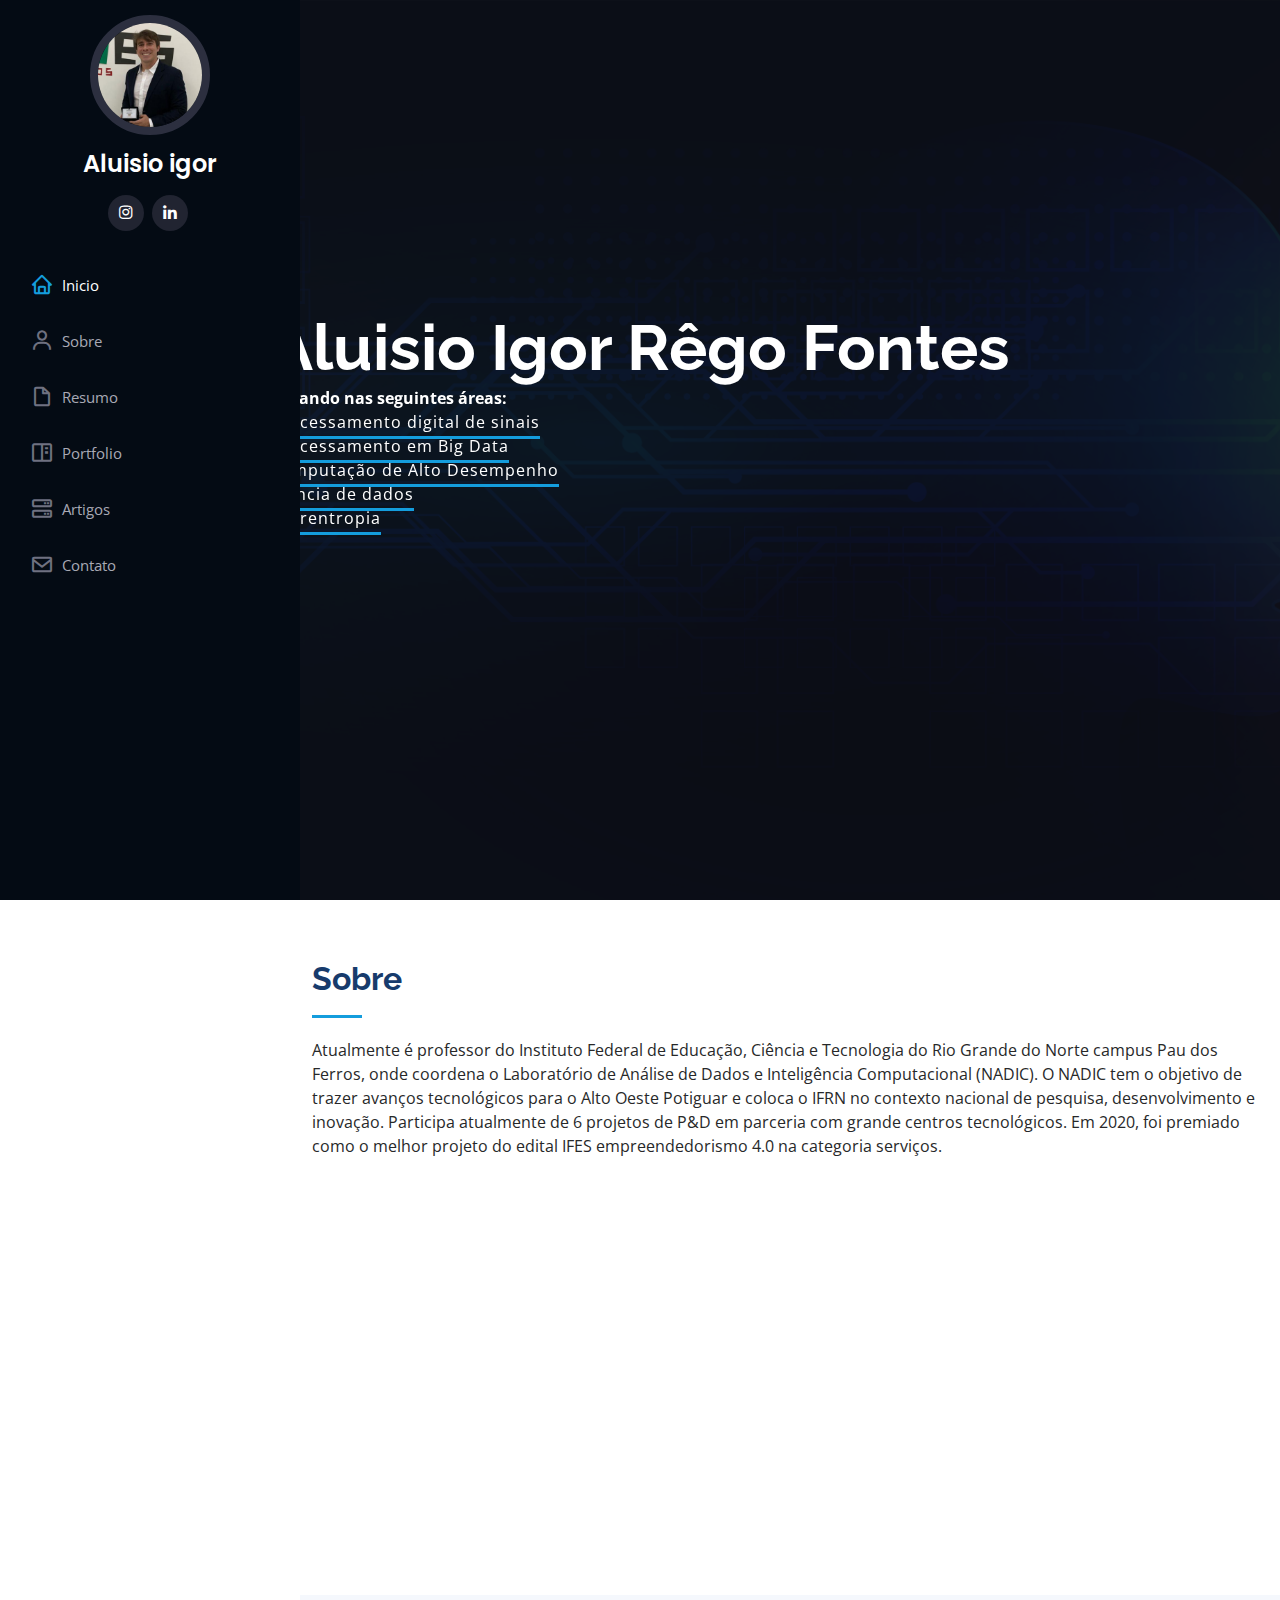
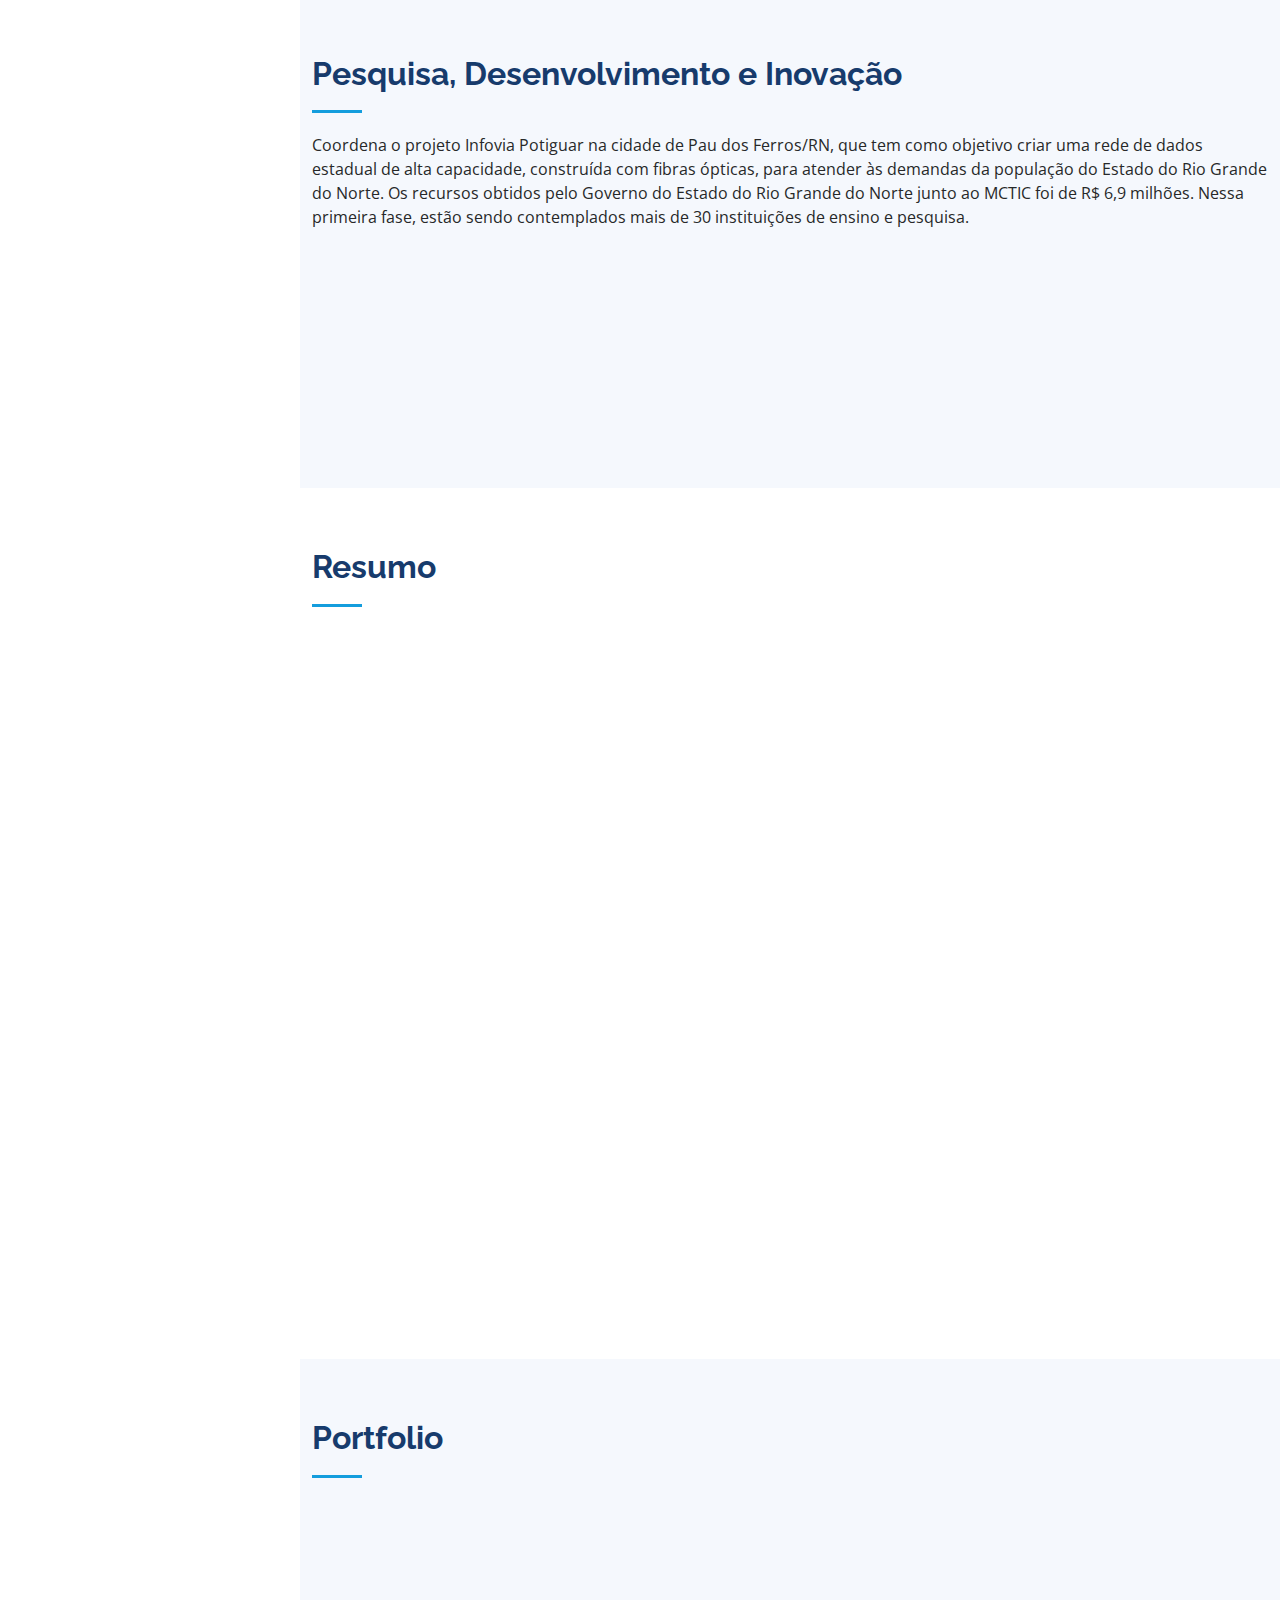
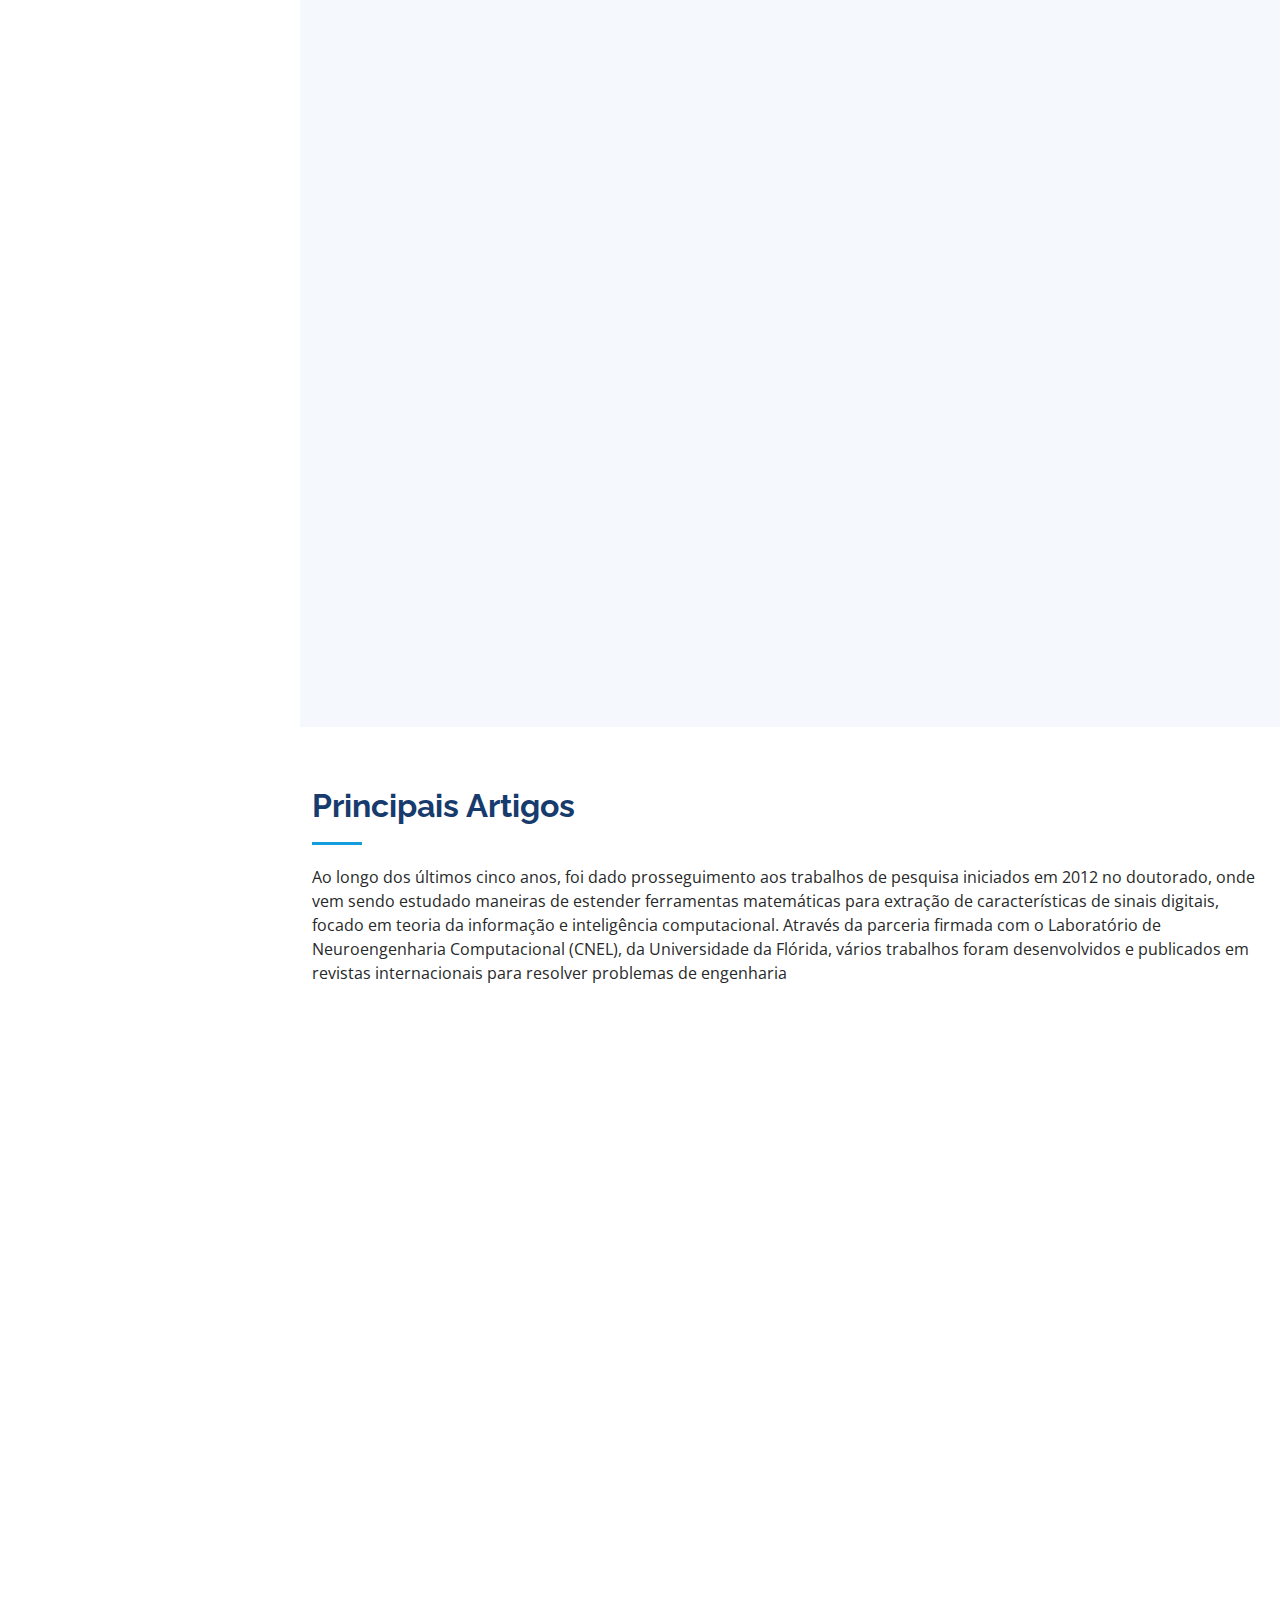
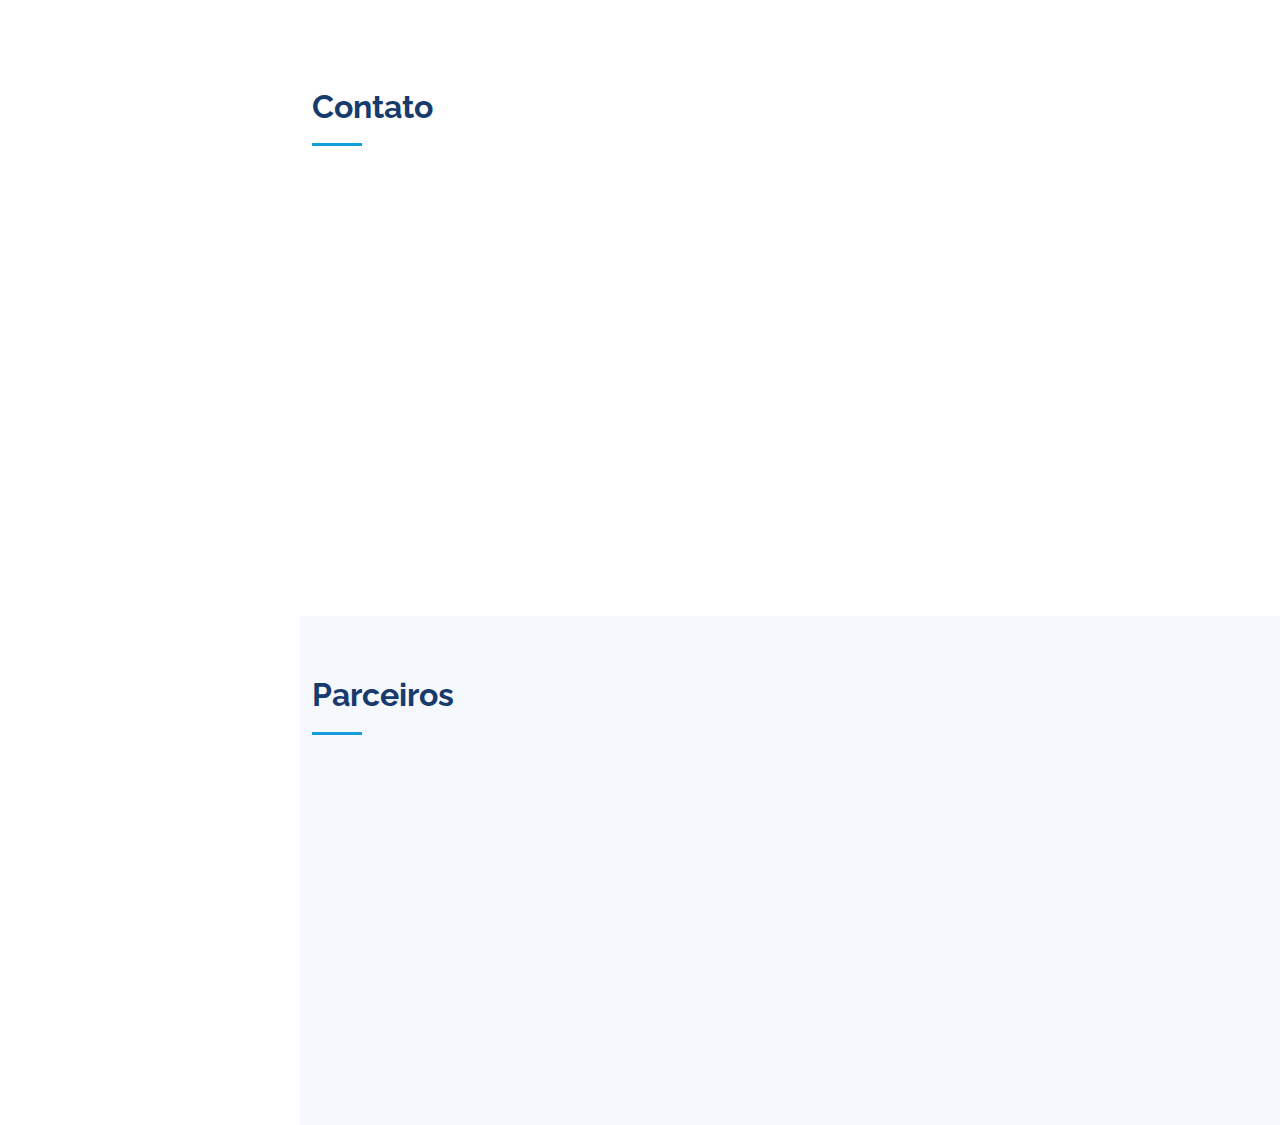
<file: index.html>
<!DOCTYPE html>
<html lang="en">

<head>
  <meta charset="utf-8">
  <meta content="width=device-width, initial-scale=1.0" name="viewport">

  <title>Portfolio Aluisio igor - Index</title>
  <meta content="" name="description">
  <meta content="" name="keywords">

  <!-- Favicons -->
  <link href="assets/img/Pngtreartificial intelligence blue technology mechanical_4030089.png" rel="icon">
  <link href="assets/img/apple-touch-icon.png" rel="apple-touch-icon">

  <!-- Google Fonts -->
  <link href="https://fonts.googleapis.com/css?family=Open+Sans:300,300i,400,400i,600,600i,700,700i|Raleway:300,300i,400,400i,500,500i,600,600i,700,700i|Poppins:300,300i,400,400i,500,500i,600,600i,700,700i" rel="stylesheet">

  <!-- Vendor CSS Files -->
  <link href="assets/vendor/aos/aos.css" rel="stylesheet">
  <link href="assets/vendor/bootstrap/css/bootstrap.min.css" rel="stylesheet">
  <link href="assets/vendor/bootstrap-icons/bootstrap-icons.css" rel="stylesheet">
  <link href="assets/vendor/boxicons/css/boxicons.min.css" rel="stylesheet">
  <link href="assets/vendor/glightbox/css/glightbox.min.css" rel="stylesheet">
  <link href="assets/vendor/swiper/swiper-bundle.min.css" rel="stylesheet">

  <!-- Template Main CSS File -->
  <link href="assets/css/style.css" rel="stylesheet">

  <!-- =======================================================
  * Template Name: iPortfolio - v3.1.0
  * Template URL: https://bootstrapmade.com/iportfolio-bootstrap-portfolio-websites-template/
  * Author: BootstrapMade.com
  * License: https://bootstrapmade.com/license/
  ======================================================== -->
</head>

<body>

  <!-- ======= Mobile nav toggle button ======= -->
  <i class="bi bi-list mobile-nav-toggle d-xl-none"></i>

  <!-- ======= Header ======= -->
  <header id="header">
    <div class="d-flex flex-column">

      <div class="profile">
        <img src="assets/img/profile-img1.jpg" alt="" class="img-fluid rounded-circle">
        <h1 class="text-light"><a href="index.html">Aluisio igor</a></h1>
        <div class="social-links mt-3 text-center">
          
          <a href="https://www.instagram.com/aluisio.igor/" class="instagram" target="_blank"><i class="bx bxl-instagram"></i></a>
          <a href="https://www.linkedin.com/in/aluisio-fontes-0b0ba730/" class="linkedin" target="_blank"><i class="bx bxl-linkedin"></i></a>
        </div>
      </div>

      <nav id="navbar" class="nav-menu navbar">
        <ul>
          <li><a href="#hero" class="nav-link scrollto active"><i class="bx bx-home"></i> <span>Inicio</span></a></li>
          <li><a href="#about" class="nav-link scrollto"><i class="bx bx-user"></i> <span>Sobre</span></a></li>
          <li><a href="#resume" class="nav-link scrollto"><i class="bx bx-file-blank"></i> <span>Resumo</span></a></li>
          <li><a href="#portfolio" class="nav-link scrollto"><i class="bx bx-book-content"></i> <span>Portfolio</span></a></li>
          <li><a href="#services" class="nav-link scrollto"><i class="bx bx-server"></i> <span>Artigos</span></a></li>
          <li><a href="#contact" class="nav-link scrollto"><i class="bx bx-envelope"></i> <span>Contato</span></a></li>
        </ul>
      </nav><!-- .nav-menu -->
    </div>
  </header><!-- End Header -->

  <!-- ======= Hero Section ======= -->
  <section id="hero" class="d-flex flex-column justify-content-center align-items-center">
    <div class="intro-overlay"></div>
    <div class="hero-container" data-aos="fade-in">
      <h1>Aluisio Igor Rêgo Fontes</h1>
      <div>
        
        <p class"intro-position"><b>Atuando nas seguintes áreas:</b><br>
            <span class=""> Processamento digital de sinais</span><br>
            <span class=""> Processamento em Big Data</span><br>
            <span class=""> Computação de Alto Desempenho</span><br>
            <span class=""> Ciência de dados</span><br>
            <span class=""> Correntropia</span><br>
        </p>
         
      </div>
      <!--<p>Atuando na área de <span class="typed" data-typed-items="Processamento digital de sinais, Inteligência Computacional,  Correntropia, Processamento em Big Data, Computação"></span></p>-->
    </div>
  </section><!-- End Hero -->

  <main id="main">

    <!-- ======= About Section ======= -->
    <section id="about" class="about">
      <div class="container">

        <div class="section-title">
          <h2>Sobre</h2>
          <p>Atualmente é professor do Instituto Federal de Educação, Ciência e Tecnologia do Rio Grande do Norte campus Pau dos Ferros, onde coordena o Laboratório de Análise de Dados e Inteligência Computacional (NADIC). O NADIC tem o objetivo de trazer avanços tecnológicos para o Alto Oeste Potiguar e coloca o IFRN no contexto nacional de pesquisa, desenvolvimento e inovação. Participa atualmente de 6 projetos de P&D em parceria com grande centros tecnológicos. Em 2020, foi premiado como o melhor projeto do edital IFES empreendedorismo 4.0 na categoria serviços.</p>
        </div>

        <div class="row">
          <div class="col-lg-4" data-aos="fade-right">
            <img src="assets/img/profile-img1.jpg" class="img-fluid" alt="">
          </div>
          <div class="col-lg-8 pt-4 pt-lg-0 content" data-aos="fade-left">
            <h3>Informações pessoais</h3>
            
            <div class="row">
              <div class="col-lg-6">
                <ul>
                  <li><i class="bi bi-chevron-right"></i> <strong>Currículo Lattes:</strong> <span><a href="http://lattes.cnpq.br/7848819859172650">Lattes</a></span></li>
                  <li><i class="bi bi-chevron-right"></i> <strong>Website:</strong> <span><a href="http://nadic.ifrn.edu.br/" target="_blank">http://nadic.ifrn.edu.br/</a></span></li>
                  <li><i class="bi bi-chevron-right"></i> <strong>E-mail:</strong> <span>aluisio.rego@ifrn.edu.br</span></li>
                </ul>

                <h3>Premiações</h3>
                <p><i class="bi bi-chevron-right"></i> <span> Melhor artigo no X Conferência Nacional em Comunicações,Redes e Segurança da Informação</span></p>
                <p><i class="bi bi-chevron-right"></i> <span>  Melhor projeto no contexto de empreendedorismo 4.0 IFES</span></p>
              
              </div>
              <div class="col-lg-6">
                <ul>
                  <li><i class="bi bi-chevron-right"></i> <strong>Cidade:</strong> <span>Pau dos Ferros , RN</span></li>
                  <li><i class="bi bi-chevron-right"></i> <strong>Ano:</strong> <span>33</span></li>
                  <li><i class="bi bi-chevron-right"></i> <strong>Titulação:</strong> <span>Doutor</span></li>
                  
                </ul>
              </div>
            </div>
            
          </div>
        </div>

      </div>
    </section><!-- End About Section -->

    <!-- ======= Facts Section ======= -->
    <section id="facts" class="facts section-bg">
      <div class="container">

        <div class="section-title">
          <h2>Pesquisa, Desenvolvimento e Inovação</h2>
          <p>Coordena o projeto Infovia Potiguar na cidade de Pau dos Ferros/RN, que tem como objetivo criar uma rede de dados estadual de alta capacidade, construída com fibras ópticas, para atender às demandas da população do Estado do Rio Grande do Norte. Os recursos obtidos pelo Governo do Estado do Rio Grande do Norte junto ao MCTIC foi de R$ 6,9 milhões. Nessa primeira fase, estão sendo contemplados mais de 30 instituições de ensino e pesquisa.</p>
        </div>

        <div class="row no-gutters">

          <div class="col-lg-3 col-md-6 d-md-flex align-items-md-stretch" data-aos="fade-up">
            <div class="count-box">
              <i class="bi bi-check2-circle"></i>
              <span data-purecounter-start="0" data-purecounter-end="12" data-purecounter-duration="1" class="purecounter"></span>
              <p><strong>Projetos de pesquisa</strong> Concluídos</p>
            </div>
          </div>

          <div class="col-lg-3 col-md-6 d-md-flex align-items-md-stretch" data-aos="fade-up" data-aos-delay="100">
            <div class="count-box">
              <i class="bi bi-clock-history"></i>
              <span data-purecounter-start="0" data-purecounter-end="4" data-purecounter-duration="1" class="purecounter"></span>
              <p><strong>Projetos de pesquisa </strong> Em Andamento</p>
            </div>
          </div>

          <div class="col-lg-3 col-md-6 d-md-flex align-items-md-stretch" data-aos="fade-up" data-aos-delay="200">
            <div class="count-box">
              <i class="bi bi-globe"></i>
              <span data-purecounter-start="0" data-purecounter-end="16" data-purecounter-duration="1" class="purecounter"></span>
              <p><strong>Artigos publicados em</strong> periódicos internacionais</p>
            </div>
          </div>

          <div class="col-lg-3 col-md-6 d-md-flex align-items-md-stretch" data-aos="fade-up" data-aos-delay="300">
            <div class="count-box">
              <i class="bi bi-mic"></i>
              <span data-purecounter-start="0" data-purecounter-end="14" data-purecounter-duration="1" class="purecounter"></span>
              <p><strong>Artigos publicados em</strong> congressos</p>
            </div>
          </div>

        </div>

      </div>
    </section><!-- End Facts Section -->


    <!-- ======= Resume Section ======= -->
    <section id="resume" class="resume">
      <div class="container">

        <div class="section-title">
          <h2>Resumo</h2>
          <p></p>
        </div>

        <div class="row">
          <div class="col-lg-6" data-aos="fade-up">
            <!--<h3 class="resume-title">Resumo</h3>-->
            <div class="resume-item pb-0">
              <h4>Aluisio igor</h4>
              <p><em>Aluisio I. R. Experiente na área de Engenharia da Computação, com ênfase em Sistemas de Computação, atuando principalmente nos seguintes temas: Processamento digital de sinais, Inteligência Computacional, Teoria da Informação, Correntropia, Processamento em Big Data e computação de alto desempenho.</em></p>
              <ul>
                <li>Rio Grande do Norte, BR</li>
                <li>aluisio.rego@ifrn.edu.br</li>
                <li><a href="http://buscatextual.cnpq.br/buscatextual/visualizacv.do?id=K4454192D6">Lattes</a></li>
              </ul>
            </div>

            
          </div>
          <div class="col-lg-6" data-aos="fade-up" data-aos-delay="100">
            <h3 class="resume-title">Formações Acadêmicas</h3>
            <div class="resume-item">
              <h4>Graduação em Engenharia da Computação</h4>
              <h5>2006 - 2010</h5>
              <p><em>Universidade Federal do Rio Grande do Norte, UFRN, Brasil</em></p>
              <p> Sistema de monitoramento embarcado de combustíveis</p>
            </div>
            <div class="resume-item">
              <h4> Mestrado em Engenharia de Computação</h4>
              <h5>2011 - 2012</h5>
              <p><em>Universidade Federal do Rio Grande do Norte, UFRN, Brasil</em></p>
              <p>Classificação Automática de Modulação Digital com uso de Medida Teórica de Informação para Ambientes de Rádio Cognitivo</p>
            </div>
            <div class="resume-item">
              <h4> Doutorado em Engenharia Elétrica</h4>
              <h5>2013 - 2015</h5>
              <p><em>Universidade Federal do Rio Grande do Norte, UFRN, Brasil</em></p>
              <p>Uso de Correntropia na Generalização de Funções Cicloestacionárias e Aplicações para a Extração de Características de Sinais Modulados</p>
            </div>
          </div>
        </div>

      </div>
    </section><!-- End Resume Section -->

    <!-- ======= Portfolio Section ======= -->
    <section id="portfolio" class="portfolio section-bg">
      <div class="container">

        <div class="section-title">
          <h2>Portfolio</h2>
          <p></p>
        </div>

        <div class="row" data-aos="fade-up">
          <div class="col-lg-12 d-flex justify-content-center">
            <ul id="portfolio-flters">
              <li data-filter="*" class="filter-active">Todos</li>
              <li data-filter=".filter-app">Inteligência Computacional</li>
              <li data-filter=".filter-correntropia">Correntropia</li>
              <li data-filter=".filter-big-Data">Big Data</li>
              <li data-filter=".filter-outros">Outros</li>
            </ul>
          </div>
        </div>

        <div class="row portfolio-container" data-aos="fade-up" data-aos-delay="100">

          <div class="col-lg-4 col-md-6 portfolio-item filter-correntropia">
            <div class="portfolio-wrap">
              <h4 class="lead">Correntropia cíclica</h4><br>
              <img src="assets/img/portfolio/portfolio-1.png" class="img-fluid" alt="">
              
              <div class="portfolio-links">
                <a href="assets/img/portfolio/portfolio-1.png"  data-gallery="portfolioGallery" class="portfolio-lightbox" title="Este trabalho propõe uma nova ferramenta matemática para a análise cicloestacionária de ordem superior baseada na função de correntropia. Especificamente, a teoria de análise cicloestacionária é revisitada sob um enfoque de teoria da informação, e as funções de correntropia cíclica (CCF) e densidade espectral de correntropia cíclica (CCSD) são definidas." data-html="true"><i class="bx bx-plus"></i></a>
                <a href="#!" title="More Details"><i class="bx bx-link"></i></a>
              </div>
            </div>
          </div>

          <div class="col-lg-4 col-md-6 portfolio-item filter-outros">
            <div class="portfolio-wrap">
              <h4 class="lead">Infovia Potiguar</h4><br>
              <img src="assets/img/portfolio/portfolio-2.png" class="img-fluid" alt="">
              <div class="portfolio-links">
                <a href="assets/img/portfolio/portfolio-2.png" data-gallery="portfolioGallery" class="portfolio-lightbox" title="Implantar uma rede de dados de alta capacidade na cidade de Pau dos Ferros para atender às demandas do Governo do Estado do Rio Grande do Norte, a partir do acordo firmado entre a RNP e a CHESF, referente à utilização da Rede CHESF no Estado, e contando com o apoio da iniciativa Veredas Novas nos Estados. Além disso também se propõe a instalação de uma rede óptica de acesso com tecnologia GPON composta por cinco células (Fibra Rede de Acesso), totalizando aproximadamente 4,98 km, que interligam 27 órgãos estaduais."><i class="bx bx-plus"></i></a>
                <a href="#!" title="More Details"><i class="bx bx-link"></i></a>
              </div>
            </div>
          </div>

          <div class="col-lg-4 col-md-6 portfolio-item filter-app">
            <div class="portfolio-wrap">
              <h4 class="lead">Identificação de objetos via processamento de imagens </h4>
              <img src="assets/img/portfolio/portfolio-3.jpeg" class="img-fluid" alt="">
              <div class="portfolio-links">
                <a href="assets/img/portfolio/portfolio-3.jpeg" data-gallery="portfolioGallery" class="portfolio-lightbox" title="Desenvolvimento de uma solução computacional baseada em processamento de imagens e técnicas de inteligência artificial para dimensionamento de solução ao problema de captura e detecção de objetos por imagens digitais. Assim, nesse projeto, buscamos desenvolver um sistema (software) baseado em métodos de visão computacional capaz de prover, por meio de imagens digitais, um processo de verificação automatizada entre o produto e seu valor agregado, para terminais de self checkout, respeitando condições necessárias para a correta captura das imagens a serem processadas. "><i class="bx bx-plus"></i></a>
                <a href="#!" title="More Details"><i class="bx bx-link"></i></a>
              </div>
            </div>
          </div>

          <div class="col-lg-4 col-md-6 portfolio-item filter-correntropia">
            <div class="portfolio-wrap">
              <h4 class="lead">Amostragem Compressiva</h4><br>
              <img src="assets/img/portfolio/portfolio-4.jpg" class="img-fluid" alt="">
              <div class="portfolio-links">
                <a href="assets/img/portfolio/portfolio-4.jpg" data-gallery="portfolioGallery" class="portfolio-lightbox tooltip" data-original-title="<b>A correntropia foi utilizada como função custo num problema de amostragem compressiva, se mostrando uma importante ferramenta para lidar com ruídos não gaussianos. O novo algoritmo foi chamado de l0–Maximum Correntropy Criterion (l0–MCC). O algoritmo combina o MCC a uma estratégia de aproximação do gradiente da norma L0 através de um atrator de zeros, que foi primeiramente definido num algoritmo chamado ‘0–Least Mean Square (‘0–LMS)</b>"><i class="bx bx-plus"></i></a>
                <a href="#!" title="More Details"><i class="bx bx-link"></i></a>
              </div>
            </div>
          </div>

          <div class="col-lg-4 col-md-6 portfolio-item filter-web">
            <div class="portfolio-wrap">
              <h4 class="lead">Correntropia para dados complexos</h4><br>
              <img src="assets/img/portfolio/portfolio-5.jpg" class="img-fluid" alt="">
              <div class="portfolio-links">
                <a href="assets/img/portfolio/portfolio-5.jpg" data-gallery="portfolioGallery" class="portfolio-lightbox" title="Este trabalho apresenta uma nova medida de similaridade entre duas variáveis aleatórias complexas, definida como correntropia complexa. As suas propriedades são estudadas bem como seu uso enquanto função custo no Critério de Máxima Correntropia Complexa (Maximum Complex Correntropy Criteria – MCCC). O MCCC é aplicado a um algoritmo de gradiente ascendente e numa nova solução recursiva baseada em ponto fixo"><i class="bx bx-plus"></i></a>
                <a href="#!" title="More Details"><i class="bx bx-link"></i></a>
              </div>
            </div>
          </div>
          
          <div class="col-lg-4 col-md-6 portfolio-item filter-app">
            <div class="portfolio-wrap">
              <h4 class="lead">Sistema de Classificação de Patologias Vocais utilizando Correntropia</h4>
              <img src="assets/img/portfolio/portfolio-06.jpeg" class="img-fluid" alt="">
              <div class="portfolio-links">
                <a href="assets/img/portfolio/portfolio-06.jpeg" data-gallery="portfolioGallery" class="portfolio-lightbox" title="Este trabalho propõe o uso de uma medida de similaridade baseada em Teoria da Informação, denominada correntropia, para a classificação automática de algumas patologias vocais. Por meio da correntropia é possível obter descritores que possuem características espectrais distintas para vozes normais e patológicas. Experimentos realizados por simulação computacional demonstram que esses descritores são muito eficientes na caracterização de disfunções vocais e conduzem a taxas de acerto de classificação de 97%. Com essa nova arquitetura, o processo de classificação de patologias vocais torna-se mais simples e eficiente"><i class="bx bx-plus"></i></a>
                <a href="#!" title="More Details"><i class="bx bx-link"></i></a>
              </div>
            </div>
          </div>


        </div>

      </div>
    </section><!-- End Portfolio Section -->

    <!-- ======= Services Section ======= -->
    <section id="services" class="services">
      <div class="container">

        <div class="section-title">
          <h2>Principais Artigos</h2>
          <p>Ao longo dos últimos cinco anos, foi dado prosseguimento aos trabalhos de pesquisa iniciados em 2012 no doutorado, onde vem sendo estudado maneiras de estender ferramentas matemáticas para extração de características de sinais digitais, focado em teoria da informação e inteligência computacional. Através da parceria firmada com o Laboratório de Neuroengenharia Computacional (CNEL), da Universidade da Flórida, vários trabalhos foram desenvolvidos e publicados em revistas internacionais para resolver problemas de engenharia</p>
        </div>

        <div class="row">
          <div class="col-lg-4 col-md-6 icon-box" data-aos="fade-up">
            <div > <img class="icon" src="assets\img\Artigos\Imagem1.jpg"></div>
            <h4 class="title"><a href=""> Performance evaluation of the correntropy coefficient in automatic modulation classification.</a></h4>
          </div>
          <div class="col-lg-4 col-md-6 icon-box" data-aos="fade-up" data-aos-delay="100">
            <div > <img class="icon" src="assets\img\Artigos\Imagem2.png"></div>
             <h4 class="title">Classification System of Pathological Voices Using Correntropy.</h4> 
          </div>
          <div class="col-lg-4 col-md-6 icon-box" data-aos="fade-up" data-aos-delay="200">
            <div><img class="icon" src="assets\img\Artigos\Imagem4.png"></div>
            <h4 class="title"><a href="">Fuzzy Wavelet Neural Network Using a Correntropy Criterion for Nonlinear System Identification.</a></h4>
          </div>
          <div class="col-lg-4 col-md-6 icon-box" data-aos="fade-up" data-aos-delay="300">
            <div><img class="icon" src="assets\img\Artigos\Imagem5.jpg"></div>
            <h4 class="title"><a href="">On the parallel efficiency and scalability of the correntropy coefficient for image analysis.</a></h4>
          </div>
          <div class="col-lg-4 col-md-6 icon-box" data-aos="fade-up" data-aos-delay="400">
            <div><img class="icon" src="assets\img\Artigos\Imagem6.jpg"></div>
            <h4 class="title"><a href="">Automatic Modulation Classification Using Information Theoretic Similarity Measures.</a></h4>
          </div>
          <div class="col-lg-4 col-md-6 icon-box" data-aos="fade-up" data-aos-delay="500">
            <div><img class="icon" src="assets\img\Artigos\Imagem7.jpg"></div>
            <h4 class="title"><a href="">Complex Correntropy: ProbabilisticInterpretation and Application to Complex-Valued.</a></h4>
          </div>
          <div class="col-lg-4 col-md-6 icon-box" data-aos="fade-up" data-aos-delay="600">
            <div><img class="icon" src="assets\img\Artigos\Imagem8.jpg"></div>
            <h4 class="title"><a href="">Complex Correntropy Function: properties, and application to a channel equalization problem.</a></h4>
          </div>
          <div class="col-lg-4 col-md-6 icon-box" data-aos="fade-up" data-aos-delay="700">
            <div><img class="icon" src="assets\img\Artigos\Imagem9.jpg"></div>
            <h4 class="title"><a href="">Cyclostationary Correntropy: definition and applications.</a></h4>
          </div>
          <div class="col-lg-4 col-md-6 icon-box" data-aos="fade-up" data-aos-delay="800">
            <div><img class="icon" src="assets\img\Artigos\Imagem10.jpeg"></div>
            <h4 class="title"><a href="">A Novel Signal Detector in MIMO Systems Based on Complex Correntropy.</a></h4>
          </div>
          <div class="col-lg-4 col-md-6 icon-box" data-aos="fade-up" data-aos-delay="900">
            <div><img class="icon" src="assets\img\Artigos\Imagem10.jpeg"></div>
            <h4 class="title"><a href="">Complex Correntropy Applied to a Compressive Sensing Problem in an Impulsive Noise Environment.</a></h4>
          </div>
        </div>
        <div class="row justify-content-end">
          <div class="col-md-3" data-aos="fade-up" data-aos-delay="800">
            <a href="#!">Ver mais</a>
          </div>
        </div>
      </div>
    </section><!-- End Services Section -->
    
    <!-- ======= Contact Section ======= -->
    <section id="contact" class="contact">
      <div class="container">

        <div class="section-title">
          <h2>Contato</h2>
          <p></p>
        </div>

        <div class="row" data-aos="fade-in">

          <div class="col-lg-5 d-flex align-items-stretch">
            <div class="info">
              <div class="address">
                <i class="bi bi-geo-alt"></i>
                <h4>Localização:</h4>
                <p>Pau dos Ferros, RN, Brasil</p>
              </div>

              <div class="email">
                <i class="bi bi-envelope"></i>
                <h4>E-mail:</h4>
                <p>aluisio.rego@ifrn.edu.br</p>
              </div>
  
            </div>

          </div>
 
          <div class="col-lg-7 mt-5 mt-lg-0 d-flex align-items-stretch">
            <iframe src="https://maps.google.com/maps?q=Pau%20dos%20ferros,Rio%20grande%20do%20norte,%20Brasil&t=&z=13&ie=UTF8&iwloc=&output=embed" frameborder="0" style="border:0; width: 100%; height: 290px;" allowfullscreen></iframe>
          </div>

        </div>

      </div>
    </section><!-- End Contact Section -->
    <!-- ======= Parcerias Section ======= -->
    <section id="parceiros" class="parceiros section-bg">
      <div class="container">
          <div class="section-title">
            <h2>Parceiros</h2>
            <p></p>
          </div>
          <div class="row"  data-aos="fade-in">
              <div class="col-12">
                  <div class="row">
                      <div class="col-md-3" data-aos="fade-up">
                          <a href="https://www.imd.ufrn.br/portal/" target="_blank" rel="noopener"><img alt="IMD" title="Instituto Metrópole Digital" class="img-fluid" src="assets\img\parceiros\IMD_logo_01-01.svg" style="width: 200px;"></a>
                      </div>
                      <div class="col-md-3" data-aos="fade-up" data-aos-delay="100">
                          <a href="https://www.ufrn.br/" target="_blank" rel="noopener"><img alt="UFRN" title="Universidade Federal do Rio Grande do Norte" class="img-fluid" src="assets\img\parceiros\ufrn-logo.png" style="width: 200px;"></a>
                      </div>
                      <div class="col-md-3" data-aos="fade-up" data-aos-delay="100">
                          <a href="https://ufersa.edu.br/" target="_blank" rel="noopener"><img alt="UFERSA" title="Universidade Federal Rural do Semi-Árido" class="img-fluid" src="assets\img\parceiros\Logomarca_da_Ufersa.png" style="width: 200px;"></a>
                      </div>
                      <div class="col-md-3" data-aos="fade-up" data-aos-delay="100">
                          <a href="https://www.rnp.br/" target="_blank" rel="noopener"><img alt="RNP" title="Rede Nacional de Ensino e Pesquisa" class="img-fluid" src="assets\img\parceiros\rnp1.png" style="width: 180px;"></a>
                      </div>
                  </div>
                  <br><hr>
                  <div class="row">
                      <div class="col-md-3 " data-aos="fade-up" data-aos-delay="200">
                          <a href="https://www.ifpb.edu.br/" target="_blank" rel="noopener"><img alt="IFPB" title="Instituto Federal da Paraíba" class="img-fluid" src="assets\img\parceiros\Instituto_Federal_da_Paraíba.png" style="width: 150px;"></a>
                      </div>
                      <div class="col-md-3" data-aos="fade-up" data-aos-delay="200">
                          <a href="http://www.uesc.br/" target="_blank" rel="noopener"><img alt="UESC" title="Universidade Estadual de Santa Cruz" class="img-fluid" src="assets\img\parceiros\uesc.png" style="width: 150px;"></a>
                      </div>
                      <div class="col-md-3" style="padding-top: 50px" data-aos="fade-up" data-aos-delay="200">
                          <a href="https://www.pop-rn.rnp.br/" target="_blank" rel="noopener"><img alt="POP" title="" class="img-fluid" src="assets\img\parceiros\logo_pop.png" style="width: 200px;"></a>
                      </div>
                      <div class="col-md-3" data-aos="fade-up" data-aos-delay="200">
                          <a href="https://www.ifes.edu.br/" target="_blank" rel="noopener"><img alt="IFES" title="Instituto Federal do Espírito Santo" class="img-fluid" src="assets\img\parceiros\ifes.png" style="width: 150px;"></a>
                      </div>
                  </div>
              </div>
          </div>
      </div>
    </section><!-- End Parcerias Section -->

  </main><!-- End #main -->

  <!-- ======= Footer ======= -->
  <footer id="footer">
    <div class="container">
      <div class="copyright">
        <!--&copy; Copyright <strong><span>iPortfolio</span></strong>-->
        <!--<img src="http://contador.kinghost.com.br/contador.cgi?ft=1|df=aluisioigor.github.io">-->
        <div id="sfcb9raru8hn4hkl54hdc8yeg7lm9ldl2jt"></div><script type="text/javascript" src="https://counter1.stat.ovh/private/counter.js?c=b9raru8hn4hkl54hdc8yeg7lm9ldl2jt&down=async" async></script><br><a href="https://www.webcontadores.com"></a><noscript><a href="https://www.webcontadores.com" title=""><img src="https://counter1.stat.ovh/private/webcontadores.php?c=b9raru8hn4hkl54hdc8yeg7lm9ldl2jt" border="0" title="" alt=""></a></noscript>
      </div>
      <div class="credits">
        <!-- All the links in the footer should remain intact. -->
        <!-- You can delete the links only if you purchased the pro version. -->
        <!-- Licensing information: https://bootstrapmade.com/license/ -->
        <!-- Purchase the pro version with working PHP/AJAX contact form: https://bootstrapmade.com/iportfolio-bootstrap-portfolio-websites-template/ -->
        <!--Designed by <a href="https://bootstrapmade.com/">BootstrapMade</a>-->
      </div>
    </div>
  </footer><!-- End  Footer -->

  <a href="#" class="back-to-top d-flex align-items-center justify-content-center"><i class="bi bi-arrow-up-short"></i></a>

  <!-- Vendor JS Files -->
  <script src="assets/vendor/aos/aos.js"></script>
  <script src="assets/vendor/bootstrap/js/bootstrap.bundle.min.js"></script>
  <script src="assets/vendor/glightbox/js/glightbox.min.js"></script>
  <script src="assets/vendor/isotope-layout/isotope.pkgd.min.js"></script>
  <script src="assets/vendor/php-email-form/validate.js"></script>
  <script src="assets/vendor/purecounter/purecounter.js"></script>
  <script src="assets/vendor/swiper/swiper-bundle.min.js"></script>
  <script src="assets/vendor/typed.js/typed.min.js"></script>
  <script src="assets/vendor/waypoints/noframework.waypoints.js"></script>

  <!-- Template Main JS File -->
  <script src="assets/js/main.js"></script>

</body>

</html>
</file>
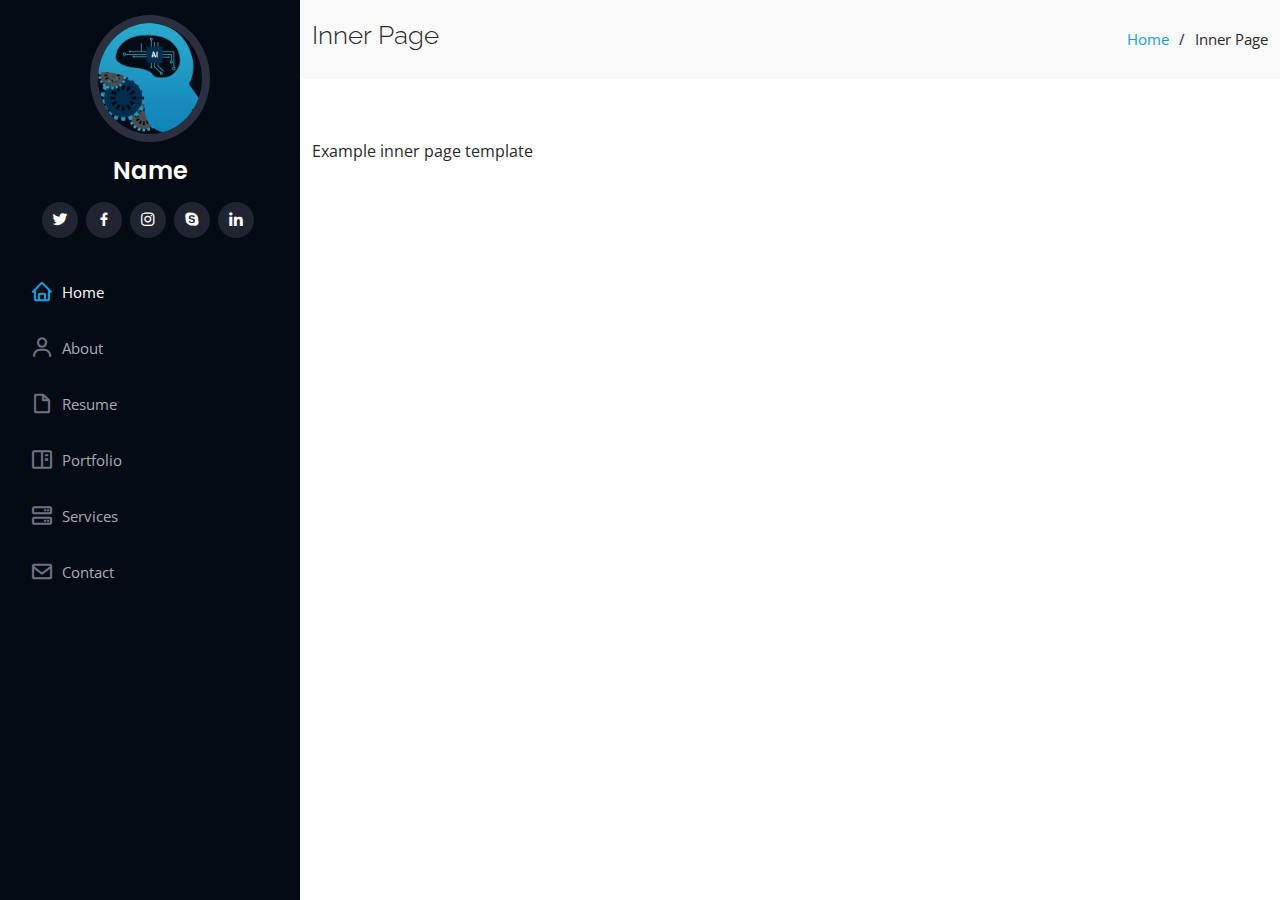
<file: inner-page.html>
<!DOCTYPE html>
<html lang="en">

<head>
  <meta charset="utf-8">
  <meta content="width=device-width, initial-scale=1.0" name="viewport">

  <title>Inner Page - iPortfolio Bootstrap Template</title>
  <meta content="" name="description">
  <meta content="" name="keywords">

  <!-- Favicons -->
  <link href="assets/img/favicon.png" rel="icon">
  <link href="assets/img/apple-touch-icon.png" rel="apple-touch-icon">

  <!-- Google Fonts -->
  <link href="https://fonts.googleapis.com/css?family=Open+Sans:300,300i,400,400i,600,600i,700,700i|Raleway:300,300i,400,400i,500,500i,600,600i,700,700i|Poppins:300,300i,400,400i,500,500i,600,600i,700,700i" rel="stylesheet">

  <!-- Vendor CSS Files -->
  <link href="assets/vendor/aos/aos.css" rel="stylesheet">
  <link href="assets/vendor/bootstrap/css/bootstrap.min.css" rel="stylesheet">
  <link href="assets/vendor/bootstrap-icons/bootstrap-icons.css" rel="stylesheet">
  <link href="assets/vendor/boxicons/css/boxicons.min.css" rel="stylesheet">
  <link href="assets/vendor/glightbox/css/glightbox.min.css" rel="stylesheet">
  <link href="assets/vendor/swiper/swiper-bundle.min.css" rel="stylesheet">

  <!-- Template Main CSS File -->
  <link href="assets/css/style.css" rel="stylesheet">

  <!-- =======================================================
  * Template Name: iPortfolio - v3.1.0
  * Template URL: https://bootstrapmade.com/iportfolio-bootstrap-portfolio-websites-template/
  * Author: BootstrapMade.com
  * License: https://bootstrapmade.com/license/
  ======================================================== -->
</head>

<body>

  <!-- ======= Mobile nav toggle button ======= -->
  <i class="bi bi-list mobile-nav-toggle d-xl-none"></i>

  <!-- ======= Header ======= -->
  <header id="header">
    <div class="d-flex flex-column">

      <div class="profile">
        <img src="assets/img/Pngtreartificial intelligence blue technology mechanical_4030089.png" alt="" class="img-fluid rounded-circle">
        <h1 class="text-light"><a href="index.html">Name</a></h1>
        <div class="social-links mt-3 text-center">
          <a href="#" class="twitter"><i class="bx bxl-twitter"></i></a>
          <a href="#" class="facebook"><i class="bx bxl-facebook"></i></a>
          <a href="#" class="instagram"><i class="bx bxl-instagram"></i></a>
          <a href="#" class="google-plus"><i class="bx bxl-skype"></i></a>
          <a href="#" class="linkedin"><i class="bx bxl-linkedin"></i></a>
        </div>
      </div>

      <nav id="navbar" class="nav-menu navbar">
        <ul>
          <li><a href="#hero" class="nav-link scrollto active"><i class="bx bx-home"></i> <span>Home</span></a></li>
          <li><a href="#about" class="nav-link scrollto"><i class="bx bx-user"></i> <span>About</span></a></li>
          <li><a href="#resume" class="nav-link scrollto"><i class="bx bx-file-blank"></i> <span>Resume</span></a></li>
          <li><a href="#portfolio" class="nav-link scrollto"><i class="bx bx-book-content"></i> <span>Portfolio</span></a></li>
          <li><a href="#services" class="nav-link scrollto"><i class="bx bx-server"></i> <span>Services</span></a></li>
          <li><a href="#contact" class="nav-link scrollto"><i class="bx bx-envelope"></i> <span>Contact</span></a></li>
        </ul>
      </nav><!-- .nav-menu -->
    </div>
  </header><!-- End Header -->

  <main id="main">

    <!-- ======= Breadcrumbs ======= -->
    <section class="breadcrumbs">
      <div class="container">

        <div class="d-flex justify-content-between align-items-center">
          <h2>Inner Page</h2>
          <ol>
            <li><a href="index.html">Home</a></li>
            <li>Inner Page</li>
          </ol>
        </div>

      </div>
    </section><!-- End Breadcrumbs -->

    <section class="inner-page">
      <div class="container">
        <p>
          Example inner page template
        </p>
      </div>
    </section>

  </main><!-- End #main -->

  <!-- ======= Footer ======= -->
  <footer id="footer">
    <div class="container">
      <div class="copyright">
        
      </div>
      <div class="credits">
        <!-- All the links in the footer should remain intact. -->
        <!-- You can delete the links only if you purchased the pro version. -->
        <!-- Licensing information: https://bootstrapmade.com/license/ -->
        <!-- Purchase the pro version with working PHP/AJAX contact form: https://bootstrapmade.com/iportfolio-bootstrap-portfolio-websites-template/ -->
       
      </div>
    </div>
  </footer><!-- End  Footer -->

  <a href="#" class="back-to-top d-flex align-items-center justify-content-center"><i class="bi bi-arrow-up-short"></i></a>

  <!-- Vendor JS Files -->
  <script src="assets/vendor/aos/aos.js"></script>
  <script src="assets/vendor/bootstrap/js/bootstrap.bundle.min.js"></script>
  <script src="assets/vendor/glightbox/js/glightbox.min.js"></script>
  <script src="assets/vendor/isotope-layout/isotope.pkgd.min.js"></script>
  <script src="assets/vendor/php-email-form/validate.js"></script>
  <script src="assets/vendor/purecounter/purecounter.js"></script>
  <script src="assets/vendor/swiper/swiper-bundle.min.js"></script>
  <script src="assets/vendor/typed.js/typed.min.js"></script>
  <script src="assets/vendor/waypoints/noframework.waypoints.js"></script>

  <!-- Template Main JS File -->
  <script src="assets/js/main.js"></script>

</body>

</html>
</file>
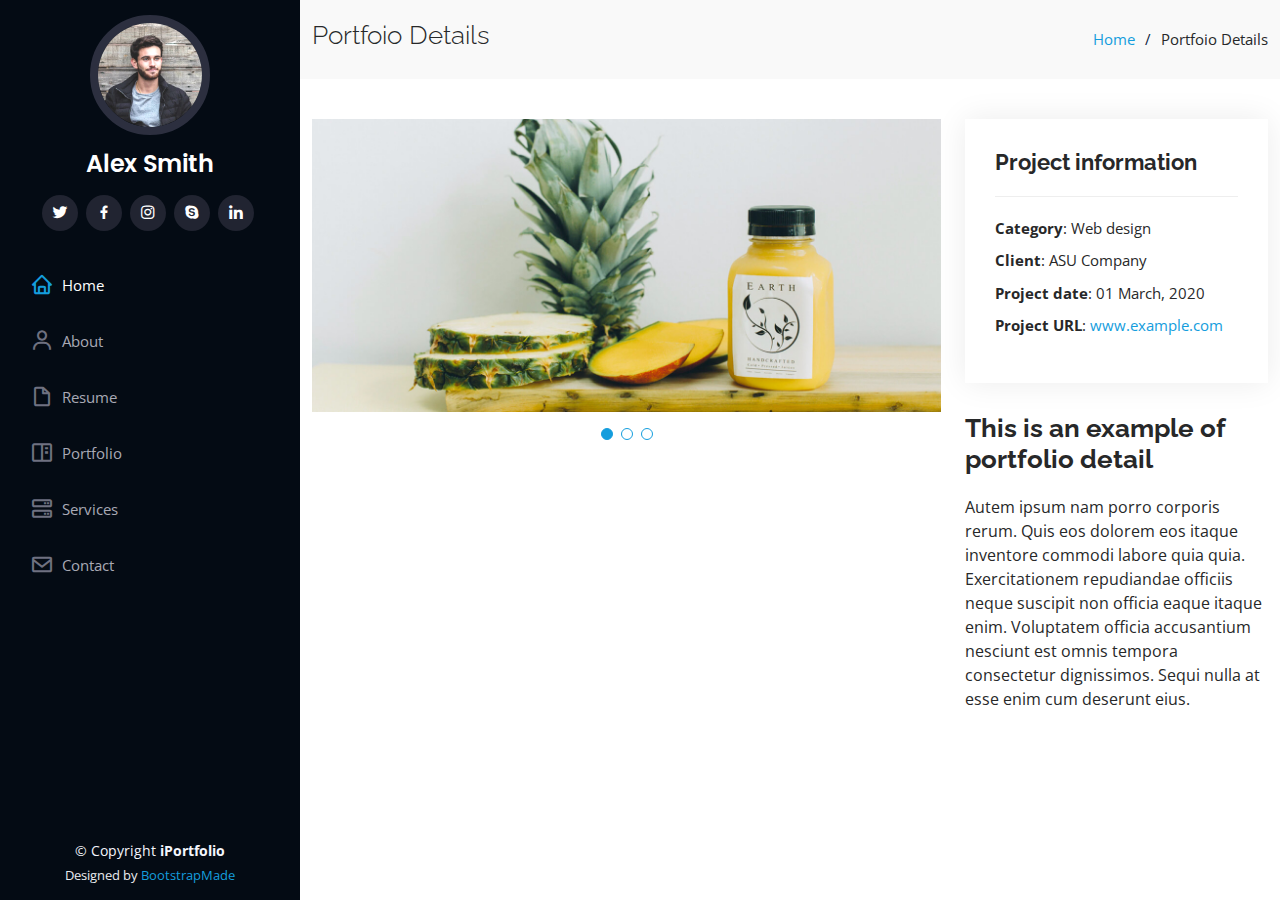
<file: portfolio-details.html>
<!DOCTYPE html>
<html lang="en">

<head>
  <meta charset="utf-8">
  <meta content="width=device-width, initial-scale=1.0" name="viewport">

  <title>Portfolio Details - iPortfolio Bootstrap Template</title>
  <meta content="" name="description">
  <meta content="" name="keywords">

  <!-- Favicons -->
  <link href="assets/img/favicon.png" rel="icon">
  <link href="assets/img/apple-touch-icon.png" rel="apple-touch-icon">

  <!-- Google Fonts -->
  <link href="https://fonts.googleapis.com/css?family=Open+Sans:300,300i,400,400i,600,600i,700,700i|Raleway:300,300i,400,400i,500,500i,600,600i,700,700i|Poppins:300,300i,400,400i,500,500i,600,600i,700,700i" rel="stylesheet">

  <!-- Vendor CSS Files -->
  <link href="assets/vendor/aos/aos.css" rel="stylesheet">
  <link href="assets/vendor/bootstrap/css/bootstrap.min.css" rel="stylesheet">
  <link href="assets/vendor/bootstrap-icons/bootstrap-icons.css" rel="stylesheet">
  <link href="assets/vendor/boxicons/css/boxicons.min.css" rel="stylesheet">
  <link href="assets/vendor/glightbox/css/glightbox.min.css" rel="stylesheet">
  <link href="assets/vendor/swiper/swiper-bundle.min.css" rel="stylesheet">

  <!-- Template Main CSS File -->
  <link href="assets/css/style.css" rel="stylesheet">

  <!-- =======================================================
  * Template Name: iPortfolio - v3.1.0
  * Template URL: https://bootstrapmade.com/iportfolio-bootstrap-portfolio-websites-template/
  * Author: BootstrapMade.com
  * License: https://bootstrapmade.com/license/
  ======================================================== -->
</head>

<body>

  <!-- ======= Mobile nav toggle button ======= -->
  <i class="bi bi-list mobile-nav-toggle d-xl-none"></i>

  <!-- ======= Header ======= -->
  <header id="header">
    <div class="d-flex flex-column">

      <div class="profile">
        <img src="assets/img/profile-img.jpg" alt="" class="img-fluid rounded-circle">
        <h1 class="text-light"><a href="index.html">Alex Smith</a></h1>
        <div class="social-links mt-3 text-center">
          <a href="#" class="twitter"><i class="bx bxl-twitter"></i></a>
          <a href="#" class="facebook"><i class="bx bxl-facebook"></i></a>
          <a href="#" class="instagram"><i class="bx bxl-instagram"></i></a>
          <a href="#" class="google-plus"><i class="bx bxl-skype"></i></a>
          <a href="#" class="linkedin"><i class="bx bxl-linkedin"></i></a>
        </div>
      </div>

      <nav id="navbar" class="nav-menu navbar">
        <ul>
          <li><a href="#hero" class="nav-link scrollto active"><i class="bx bx-home"></i> <span>Home</span></a></li>
          <li><a href="#about" class="nav-link scrollto"><i class="bx bx-user"></i> <span>About</span></a></li>
          <li><a href="#resume" class="nav-link scrollto"><i class="bx bx-file-blank"></i> <span>Resume</span></a></li>
          <li><a href="#portfolio" class="nav-link scrollto"><i class="bx bx-book-content"></i> <span>Portfolio</span></a></li>
          <li><a href="#services" class="nav-link scrollto"><i class="bx bx-server"></i> <span>Services</span></a></li>
          <li><a href="#contact" class="nav-link scrollto"><i class="bx bx-envelope"></i> <span>Contact</span></a></li>
        </ul>
      </nav><!-- .nav-menu -->
    </div>
  </header><!-- End Header -->

  <main id="main">

    <!-- ======= Breadcrumbs ======= -->
    <section id="breadcrumbs" class="breadcrumbs">
      <div class="container">

        <div class="d-flex justify-content-between align-items-center">
          <h2>Portfoio Details</h2>
          <ol>
            <li><a href="index.html">Home</a></li>
            <li>Portfoio Details</li>
          </ol>
        </div>

      </div>
    </section><!-- End Breadcrumbs -->

    <!-- ======= Portfolio Details Section ======= -->
    <section id="portfolio-details" class="portfolio-details">
      <div class="container">

        <div class="row gy-4">

          <div class="col-lg-8">
            <div class="portfolio-details-slider swiper-container">
              <div class="swiper-wrapper align-items-center">

                <div class="swiper-slide">
                  <img src="assets/img/portfolio/portfolio-details-1.jpg" alt="">
                </div>

                <div class="swiper-slide">
                  <img src="assets/img/portfolio/portfolio-details-2.jpg" alt="">
                </div>

                <div class="swiper-slide">
                  <img src="assets/img/portfolio/portfolio-details-3.jpg" alt="">
                </div>

              </div>
              <div class="swiper-pagination"></div>
            </div>
          </div>

          <div class="col-lg-4">
            <div class="portfolio-info">
              <h3>Project information</h3>
              <ul>
                <li><strong>Category</strong>: Web design</li>
                <li><strong>Client</strong>: ASU Company</li>
                <li><strong>Project date</strong>: 01 March, 2020</li>
                <li><strong>Project URL</strong>: <a href="#">www.example.com</a></li>
              </ul>
            </div>
            <div class="portfolio-description">
              <h2>This is an example of portfolio detail</h2>
              <p>
                Autem ipsum nam porro corporis rerum. Quis eos dolorem eos itaque inventore commodi labore quia quia. Exercitationem repudiandae officiis neque suscipit non officia eaque itaque enim. Voluptatem officia accusantium nesciunt est omnis tempora consectetur dignissimos. Sequi nulla at esse enim cum deserunt eius.
              </p>
            </div>
          </div>

        </div>

      </div>
    </section><!-- End Portfolio Details Section -->

  </main><!-- End #main -->

  <!-- ======= Footer ======= -->
  <footer id="footer">
    <div class="container">
      <div class="copyright">
        &copy; Copyright <strong><span>iPortfolio</span></strong>
      </div>
      <div class="credits">
        <!-- All the links in the footer should remain intact. -->
        <!-- You can delete the links only if you purchased the pro version. -->
        <!-- Licensing information: https://bootstrapmade.com/license/ -->
        <!-- Purchase the pro version with working PHP/AJAX contact form: https://bootstrapmade.com/iportfolio-bootstrap-portfolio-websites-template/ -->
        Designed by <a href="https://bootstrapmade.com/">BootstrapMade</a>
      </div>
    </div>
  </footer><!-- End  Footer -->

  <a href="#" class="back-to-top d-flex align-items-center justify-content-center"><i class="bi bi-arrow-up-short"></i></a>

  <!-- Vendor JS Files -->
  <script src="assets/vendor/aos/aos.js"></script>
  <script src="assets/vendor/bootstrap/js/bootstrap.bundle.min.js"></script>
  <script src="assets/vendor/glightbox/js/glightbox.min.js"></script>
  <script src="assets/vendor/isotope-layout/isotope.pkgd.min.js"></script>
  <script src="assets/vendor/php-email-form/validate.js"></script>
  <script src="assets/vendor/purecounter/purecounter.js"></script>
  <script src="assets/vendor/swiper/swiper-bundle.min.js"></script>
  <script src="assets/vendor/typed.js/typed.min.js"></script>
  <script src="assets/vendor/waypoints/noframework.waypoints.js"></script>

  <!-- Template Main JS File -->
  <script src="assets/js/main.js"></script>

</body>

</html>
</file>
<file: assets/css/style.css>
/**
* Template Name: iPortfolio - v3.1.0
* Template URL: https://bootstrapmade.com/iportfolio-bootstrap-portfolio-websites-template/
* Author: BootstrapMade.com
* License: https://bootstrapmade.com/license/
*/

/*--------------------------------------------------------------
# General
--------------------------------------------------------------*/
body {
  font-family: "Open Sans", sans-serif;
  color: #272829;
}

a {
  color: #149ddd;
  text-decoration: none;
}

a:hover {
  color: #37b3ed;
  text-decoration: none;
}

h1, h2, h3, h4, h5, h6 {
  font-family: "Raleway", sans-serif;
}

/*--------------------------------------------------------------
# Back to top button
--------------------------------------------------------------*/
.back-to-top {
  position: fixed;
  visibility: hidden;
  opacity: 0;
  right: 15px;
  bottom: 15px;
  z-index: 996;
  background: #149ddd;
  width: 40px;
  height: 40px;
  border-radius: 50px;
  transition: all 0.4s;
}

.back-to-top i {
  font-size: 28px;
  color: #fff;
  line-height: 0;
}

.back-to-top:hover {
  background: #2eafec;
  color: #fff;
}

.back-to-top.active {
  visibility: visible;
  opacity: 1;
}

/*--------------------------------------------------------------
# Header
--------------------------------------------------------------*/
#header {
  position: fixed;
  top: 0;
  left: 0;
  bottom: 0;
  width: 300px;
  transition: all ease-in-out 0.5s;
  z-index: 9997;
  transition: all 0.5s;
  padding: 0 15px;
  background: #040b14;
  overflow-y: auto;
}

#header .profile img {
  margin: 15px auto;
  display: block;
  width: 120px;
  border: 8px solid #2c2f3f;
}

#header .profile h1 {
  font-size: 24px;
  margin: 0;
  padding: 0;
  font-weight: 600;
  -moz-text-align-last: center;
  text-align-last: center;
  font-family: "Poppins", sans-serif;
}

#header .profile h1 a, #header .profile h1 a:hover {
  color: #fff;
  text-decoration: none;
}

#header .profile .social-links a {
  font-size: 18px;
  display: inline-block;
  background: #212431;
  color: #fff;
  line-height: 1;
  padding: 8px 0;
  margin-right: 4px;
  border-radius: 50%;
  text-align: center;
  width: 36px;
  height: 36px;
  transition: 0.3s;
}

#header .profile .social-links a:hover {
  background: #149ddd;
  color: #fff;
  text-decoration: none;
}

#main {
  margin-left: 300px;
}

@media (max-width: 1199px) {
  #header {
    left: -300px;
  }
  #main {
    margin-left: 0;
  }
}

/*--------------------------------------------------------------
# Navigation Menu
--------------------------------------------------------------*/
/* Desktop Navigation */
.nav-menu {
  padding: 30px 0 0 0;
}

.nav-menu * {
  margin: 0;
  padding: 0;
  list-style: none;
}

.nav-menu > ul > li {
  position: relative;
  white-space: nowrap;
}

.nav-menu a {
  display: flex;
  align-items: center;
  color: #a8a9b4;
  padding: 12px 15px;
  margin-bottom: 8px;
  transition: 0.3s;
  font-size: 15px;
}

.nav-menu a i {
  font-size: 24px;
  padding-right: 8px;
  color: #6f7180;
}

.nav-menu a:hover, .nav-menu .active, .nav-menu li:hover > a {
  text-decoration: none;
  color: #fff;
}

.nav-menu a:hover i, .nav-menu .active i, .nav-menu li:hover > a i {
  color: #149ddd;
}

/* Mobile Navigation */
.mobile-nav-toggle {
  position: fixed;
  right: 15px;
  top: 15px;
  z-index: 9998;
  border: 0;
  font-size: 24px;
  transition: all 0.4s;
  outline: none !important;
  background-color: #149ddd;
  color: #fff;
  width: 40px;
  height: 40px;
  display: inline-flex;
  align-items: center;
  justify-content: center;
  line-height: 0;
  border-radius: 50px;
  cursor: pointer;
}

.mobile-nav-active {
  overflow: hidden;
}

.mobile-nav-active #header {
  left: 0;
}

/*--------------------------------------------------------------
# Hero Section
--------------------------------------------------------------*/
#hero {
  width: 100%;
  height: 100vh;
  background: url("../img/hero-bg1.jpg") top center ;
  -webkit-background-size: cover;
  -moz-background-size: cover;
  -o-background-size: cover;
  background-size: cover;

}
/* ****** */
.intro-overlay {
  position: absolute;
  top: 0;
  left: 0;
  width: 100%;
  height: 100%;
  background: #111111;
  opacity: .85;
}
.intro-position {
  font-family: "lora-regular", serif;
  font-size: 1.7rem;
  line-height: 2.4rem;
  text-transform: uppercase;
  letter-spacing: .2rem;
  color: #FFFFFF;
  text-shadow: 0 0 6px rgb(0 0 0 / 20%);
}
/* ***** */
#hero:before {
  content: "";
  background: rgba(5, 13, 24, 0.3);
  position: absolute;
  bottom: 0;
  top: 0;
  left: 0;
  right: 0;
  z-index: 1;
}

#hero .hero-container {
  position: relative;
  z-index: 2;
  min-width: 300px;
}

#hero h1 {
  margin: 0 0 10px 0;
  font-size: 64px;
  font-weight: 700;
  line-height: 56px;
  color: #fff;
}

#hero p {
  color: #fff;
  margin-bottom: 50px;
  /* font-size: 26px;
  font-family: "Poppins", sans-serif; */
}

#hero p span {
  color: #fff;
  padding-bottom: 3px;
  letter-spacing: 1px;
  border-bottom: 3px solid #149ddd;
}

@media (min-width: 1024px) {
  #hero {
    background-attachment: fixed;
  }
}

@media (max-width: 768px) {
  #hero h1 {
    font-size: 28px;
    line-height: 36px;
  }
  #hero h2 {
    font-size: 18px;
    line-height: 24px;
    margin-bottom: 30px;
  }
}

/*--------------------------------------------------------------
# Sections General
--------------------------------------------------------------*/
section {
  padding: 60px 0;
  overflow: hidden;
}

.section-bg {
  background: #f5f8fd;
}

.section-title {
  padding-bottom: 30px;
}

.section-title h2 {
  font-size: 32px;
  font-weight: bold;
  margin-bottom: 20px;
  padding-bottom: 20px;
  position: relative;
  color: #173b6c;
}

.section-title h2::after {
  content: '';
  position: absolute;
  display: block;
  width: 50px;
  height: 3px;
  background: #149ddd;
  bottom: 0;
  left: 0;
}

.section-title p {
  margin-bottom: 0;
}

/*--------------------------------------------------------------
# About
--------------------------------------------------------------*/
.about .content h3 {
  font-weight: 700;
  font-size: 26px;
  color: #173b6c;
}

.about .content ul {
  list-style: none;
  padding: 0;
}

.about .content ul li {
  margin-bottom: 20px;
  display: flex;
  align-items: center;
}

.about .content ul strong {
  margin-right: 10px;
}

.about .content ul i {
  font-size: 16px;
  margin-right: 5px;
  color: #149ddd;
  line-height: 0;
}
.about .content p i {
  font-size: 16px;
  margin-right: 5px;
  color: #149ddd;
  line-height: 0;
}

.about .content p:last-child {
  margin-bottom: 0;
}

/*--------------------------------------------------------------
# Facts
--------------------------------------------------------------*/
.facts {
  padding-bottom: 30px;
}

.facts .count-box {
  padding: 30px;
  width: 100%;
}

.facts .count-box i {
  display: block;
  font-size: 44px;
  color: #149ddd;
  float: left;
  line-height: 0;
}

.facts .count-box span {
  font-size: 48px;
  line-height: 40px;
  display: block;
  font-weight: 700;
  color: #050d18;
  margin-left: 60px;
}

.facts .count-box p {
  padding: 15px 0 0 0;
  margin: 0 0 0 60px;
  font-family: "Raleway", sans-serif;
  font-size: 14px;
  color: #122f57;
}

.facts .count-box a {
  font-weight: 600;
  display: block;
  margin-top: 20px;
  color: #122f57;
  font-size: 15px;
  font-family: "Poppins", sans-serif;
  transition: ease-in-out 0.3s;
}

.facts .count-box a:hover {
  color: #1f5297;
}

/*--------------------------------------------------------------

# Resume
--------------------------------------------------------------*/
.resume .resume-title {
  font-size: 26px;
  font-weight: 700;
  margin-top: 20px;
  margin-bottom: 20px;
  color: #050d18;
}

.resume .resume-item {
  padding: 0 0 20px 20px;
  margin-top: -2px;
  border-left: 2px solid #1f5297;
  position: relative;
}

.resume .resume-item h4 {
  line-height: 18px;
  font-size: 18px;
  font-weight: 600;
  text-transform: uppercase;
  font-family: "Poppins", sans-serif;
  color: #050d18;
  margin-bottom: 10px;
}

.resume .resume-item h5 {
  font-size: 16px;
  background: #e4edf9;
  padding: 5px 15px;
  display: inline-block;
  font-weight: 600;
  margin-bottom: 10px;
}

.resume .resume-item ul {
  padding-left: 20px;
}

.resume .resume-item ul li {
  padding-bottom: 10px;
}

.resume .resume-item:last-child {
  padding-bottom: 0;
}

.resume .resume-item::before {
  content: "";
  position: absolute;
  width: 16px;
  height: 16px;
  border-radius: 50px;
  left: -9px;
  top: 0;
  background: #fff;
  border: 2px solid #1f5297;
}

/*--------------------------------------------------------------
# Portfolio
--------------------------------------------------------------*/
.portfolio .portfolio-item {
  margin-bottom: 30px;
}

.portfolio #portfolio-flters {
  padding: 0;
  margin: 0 auto 35px auto;
  list-style: none;
  text-align: center;
  background: #fff;
  border-radius: 50px;
  padding: 2px 15px;
}

.portfolio #portfolio-flters li {
  cursor: pointer;
  display: inline-block;
  padding: 10px 15px 8px 15px;
  font-size: 14px;
  font-weight: 600;
  line-height: 1;
  text-transform: uppercase;
  color: #272829;
  margin-bottom: 5px;
  transition: all 0.3s ease-in-out;
}

.portfolio #portfolio-flters li:hover, .portfolio #portfolio-flters li.filter-active {
  color: #149ddd;
}

.portfolio #portfolio-flters li:last-child {
  margin-right: 0;
}

.portfolio .portfolio-wrap {
  transition: 0.3s;
  position: relative;
  overflow: hidden;
  z-index: 1;
}

.portfolio .portfolio-wrap::before {
  content: "";
  background: rgba(255, 255, 255, 0.5);
  position: absolute;
  left: 0;
  right: 0;
  top: 0;
  bottom: 0;
  transition: all ease-in-out 0.3s;
  z-index: 2;
  opacity: 0;
}

.portfolio .portfolio-wrap .portfolio-links {
  opacity: 1;
  left: 0;
  right: 0;
  bottom: -60px;
  z-index: 3;
  position: absolute;
  transition: all ease-in-out 0.3s;
  display: flex;
  justify-content: center;
}

.portfolio .portfolio-wrap .portfolio-links a {
  color: #fff;
  font-size: 28px;
  text-align: center;
  background: rgba(20, 157, 221, 0.75);
  transition: 0.3s;
  width: 50%;

}

.portfolio .portfolio-wrap .portfolio-links a:hover {
  background: rgba(20, 157, 221, 0.95);
}

.portfolio .portfolio-wrap .portfolio-links a + a {
  border-left: 1px solid #37b3ed;
}

.portfolio .portfolio-wrap:hover::before {
  top: 0;
  left: 0;
  right: 0;
  bottom: 0;
  opacity: 1;
}

.portfolio .portfolio-wrap:hover .portfolio-links {
  opacity: 1;
  bottom: 0;
}

/*--------------------------------------------------------------
# Portfolio Details
--------------------------------------------------------------*/
.portfolio-details {
  padding-top: 40px;
}

.portfolio-details .portfolio-details-slider img {
  width: 100%;
}

.portfolio-details .portfolio-details-slider .swiper-pagination {
  margin-top: 20px;
  position: relative;
}

.portfolio-details .portfolio-details-slider .swiper-pagination .swiper-pagination-bullet {
  width: 12px;
  height: 12px;
  background-color: #fff;
  opacity: 1;
  border: 1px solid #149ddd;
}

.portfolio-details .portfolio-details-slider .swiper-pagination .swiper-pagination-bullet-active {
  background-color: #149ddd;
}

.portfolio-details .portfolio-info {
  padding: 30px;
  box-shadow: 0px 0 30px rgba(5, 13, 24, 0.08);
}

.portfolio-details .portfolio-info h3 {
  font-size: 22px;
  font-weight: 700;
  margin-bottom: 20px;
  padding-bottom: 20px;
  border-bottom: 1px solid #eee;
}

.portfolio-details .portfolio-info ul {
  list-style: none;
  padding: 0;
  font-size: 15px;
}

.portfolio-details .portfolio-info ul li + li {
  margin-top: 10px;
}

.portfolio-details .portfolio-description {
  padding-top: 30px;
}

.portfolio-details .portfolio-description h2 {
  font-size: 26px;
  font-weight: 700;
  margin-bottom: 20px;
}

.portfolio-details .portfolio-description p {
  padding: 0;
}

/*--------------------------------------------------------------
# Services
--------------------------------------------------------------*/
.services .icon-box {
  margin-bottom: 20px;
}

.services .icon {
  float: left;
  display: flex;
  align-items: center;
  justify-content: center;
  width: 64px;
  height: 64px;
  background: #149ddd;
  border-radius: 50%;
  transition: 0.5s;
  border: 1px solid #149ddd;
}

.services .icon i {
  color: #fff;
  font-size: 24px;
  line-height: 0;
}

.services .icon-box:hover .icon {
  background: #fff;
}

.services .icon-box:hover .icon i {
  color: #149ddd;
}

.services .title {
  margin-left: 80px;
  font-weight: 700;
  margin-bottom: 15px;
  font-size: 18px;
}

.services .title a {
  color: #343a40;
}

.services .title a:hover {
  color: #149ddd;
}

.services .description {
  margin-left: 80px;
  line-height: 24px;
  font-size: 14px;
}

/*--------------------------------------------------------------
# Testimonials
--------------------------------------------------------------*/
.testimonials .testimonial-item {
  box-sizing: content-box;
  text-align: center;
  min-height: 320px;
}

.testimonials .testimonial-item .testimonial-img {
  width: 90px;
  border-radius: 50%;
  margin: 0 auto;
}

.testimonials .testimonial-item h3 {
  font-size: 18px;
  font-weight: bold;
  margin: 10px 0 5px 0;
  color: #111;
}

.testimonials .testimonial-item h4 {
  font-size: 14px;
  color: #999;
  margin: 0;
}

.testimonials .testimonial-item .quote-icon-left, .testimonials .testimonial-item .quote-icon-right {
  color: #c3e8fa;
  font-size: 26px;
}

.testimonials .testimonial-item .quote-icon-left {
  display: inline-block;
  left: -5px;
  position: relative;
}

.testimonials .testimonial-item .quote-icon-right {
  display: inline-block;
  right: -5px;
  position: relative;
  top: 10px;
}

.testimonials .testimonial-item p {
  font-style: italic;
  margin: 0 15px 15px 15px;
  padding: 20px;
  background: #fff;
  position: relative;
  margin-bottom: 35px;
  border-radius: 6px;
  box-shadow: 0px 2px 15px rgba(0, 0, 0, 0.1);
}

.testimonials .testimonial-item p::after {
  content: "";
  width: 0;
  height: 0;
  border-top: 20px solid #fff;
  border-right: 20px solid transparent;
  border-left: 20px solid transparent;
  position: absolute;
  bottom: -20px;
  left: calc(50% - 20px);
}

.testimonials .swiper-pagination {
  margin-top: 20px;
  position: relative;
}

.testimonials .swiper-pagination .swiper-pagination-bullet {
  width: 12px;
  height: 12px;
  background-color: #fff;
  opacity: 1;
  border: 1px solid #149ddd;
}

.testimonials .swiper-pagination .swiper-pagination-bullet-active {
  background-color: #149ddd;
}

/*--------------------------------------------------------------
# Contact
--------------------------------------------------------------*/
.contact {
  padding-bottom: 130px;
}

.contact .info {
  padding: 30px;
  background: #fff;
  width: 100%;
  box-shadow: 0 0 24px 0 rgba(0, 0, 0, 0.12);
}

.contact .info i {
  font-size: 20px;
  color: #149ddd;
  float: left;
  width: 44px;
  height: 44px;
  background: #dff3fc;
  display: flex;
  justify-content: center;
  align-items: center;
  border-radius: 50px;
  transition: all 0.3s ease-in-out;
}

.contact .info h4 {
  padding: 0 0 0 60px;
  font-size: 22px;
  font-weight: 600;
  margin-bottom: 5px;
  color: #050d18;
}

.contact .info p {
  padding: 0 0 10px 60px;
  margin-bottom: 20px;
  font-size: 14px;
  color: #173b6c;
}

.contact .info .email p {
  padding-top: 5px;
}

.contact .info .social-links {
  padding-left: 60px;
}

.contact .info .social-links a {
  font-size: 18px;
  display: inline-block;
  background: #333;
  color: #fff;
  line-height: 1;
  padding: 8px 0;
  border-radius: 50%;
  text-align: center;
  width: 36px;
  height: 36px;
  transition: 0.3s;
  margin-right: 10px;
}

.contact .info .social-links a:hover {
  background: #149ddd;
  color: #fff;
}

.contact .info .email:hover i, .contact .info .address:hover i, .contact .info .phone:hover i {
  background: #149ddd;
  color: #fff;
}

.contact .php-email-form {
  width: 100%;
  padding: 30px;
  background: #fff;
  box-shadow: 0 0 24px 0 rgba(0, 0, 0, 0.12);
}

.contact .php-email-form .form-group {
  padding-bottom: 8px;
}

.contact .php-email-form .validate {
  display: none;
  color: red;
  margin: 0 0 15px 0;
  font-weight: 400;
  font-size: 13px;
}

.contact .php-email-form .error-message {
  display: none;
  color: #fff;
  background: #ed3c0d;
  text-align: left;
  padding: 15px;
  font-weight: 600;
}

.contact .php-email-form .error-message br + br {
  margin-top: 25px;
}

.contact .php-email-form .sent-message {
  display: none;
  color: #fff;
  background: #18d26e;
  text-align: center;
  padding: 15px;
  font-weight: 600;
}

.contact .php-email-form .loading {
  display: none;
  background: #fff;
  text-align: center;
  padding: 15px;
}

.contact .php-email-form .loading:before {
  content: "";
  display: inline-block;
  border-radius: 50%;
  width: 24px;
  height: 24px;
  margin: 0 10px -6px 0;
  border: 3px solid #18d26e;
  border-top-color: #eee;
  -webkit-animation: animate-loading 1s linear infinite;
  animation: animate-loading 1s linear infinite;
}

.contact .php-email-form .form-group {
  margin-bottom: 15px;
}

.contact .php-email-form label {
  padding-bottom: 8px;
}

.contact .php-email-form input, .contact .php-email-form textarea {
  border-radius: 0;
  box-shadow: none;
  font-size: 14px;
}

.contact .php-email-form input {
  height: 44px;
}

.contact .php-email-form textarea {
  padding: 10px 15px;
}

.contact .php-email-form button[type="submit"] {
  background: #149ddd;
  border: 0;
  padding: 10px 24px;
  color: #fff;
  transition: 0.4s;
  border-radius: 4px;
}

.contact .php-email-form button[type="submit"]:hover {
  background: #37b3ed;
}

@-webkit-keyframes animate-loading {
  0% {
    transform: rotate(0deg);
  }
  100% {
    transform: rotate(360deg);
  }
}

@keyframes animate-loading {
  0% {
    transform: rotate(0deg);
  }
  100% {
    transform: rotate(360deg);
  }
}

/*--------------------------------------------------------------
# Breadcrumbs
--------------------------------------------------------------*/
.breadcrumbs {
  padding: 20px 0;
  background: #f9f9f9;
}

.breadcrumbs h2 {
  font-size: 26px;
  font-weight: 300;
}

.breadcrumbs ol {
  display: flex;
  flex-wrap: wrap;
  list-style: none;
  padding: 0;
  margin: 0;
  font-size: 15px;
}

.breadcrumbs ol li + li {
  padding-left: 10px;
}

.breadcrumbs ol li + li::before {
  display: inline-block;
  padding-right: 10px;
  color: #0e2442;
  content: "/";
}

@media (max-width: 768px) {
  .breadcrumbs .d-flex {
    display: block !important;
  }
  .breadcrumbs ol {
    display: block;
  }
  .breadcrumbs ol li {
    display: inline-block;
  }
}

/*--------------------------------------------------------------
# Footer
--------------------------------------------------------------*/
#footer {
  padding: 15px;
  color: #f4f6fd;
  font-size: 14px;
  position: fixed;
  left: 0;
  bottom: 0;
  width: 300px;
  z-index: 9999;
  background: #040b14;
}

#footer .copyright {
  text-align: center;
}

#footer .credits {
  padding-top: 5px;
  text-align: center;
  font-size: 13px;
  color: #eaebf0;
}

@media (max-width: 1199px) {
  #footer {
    position: static;
    width: auto;
    padding-right: 20px 15px;
  }
}
</file>
